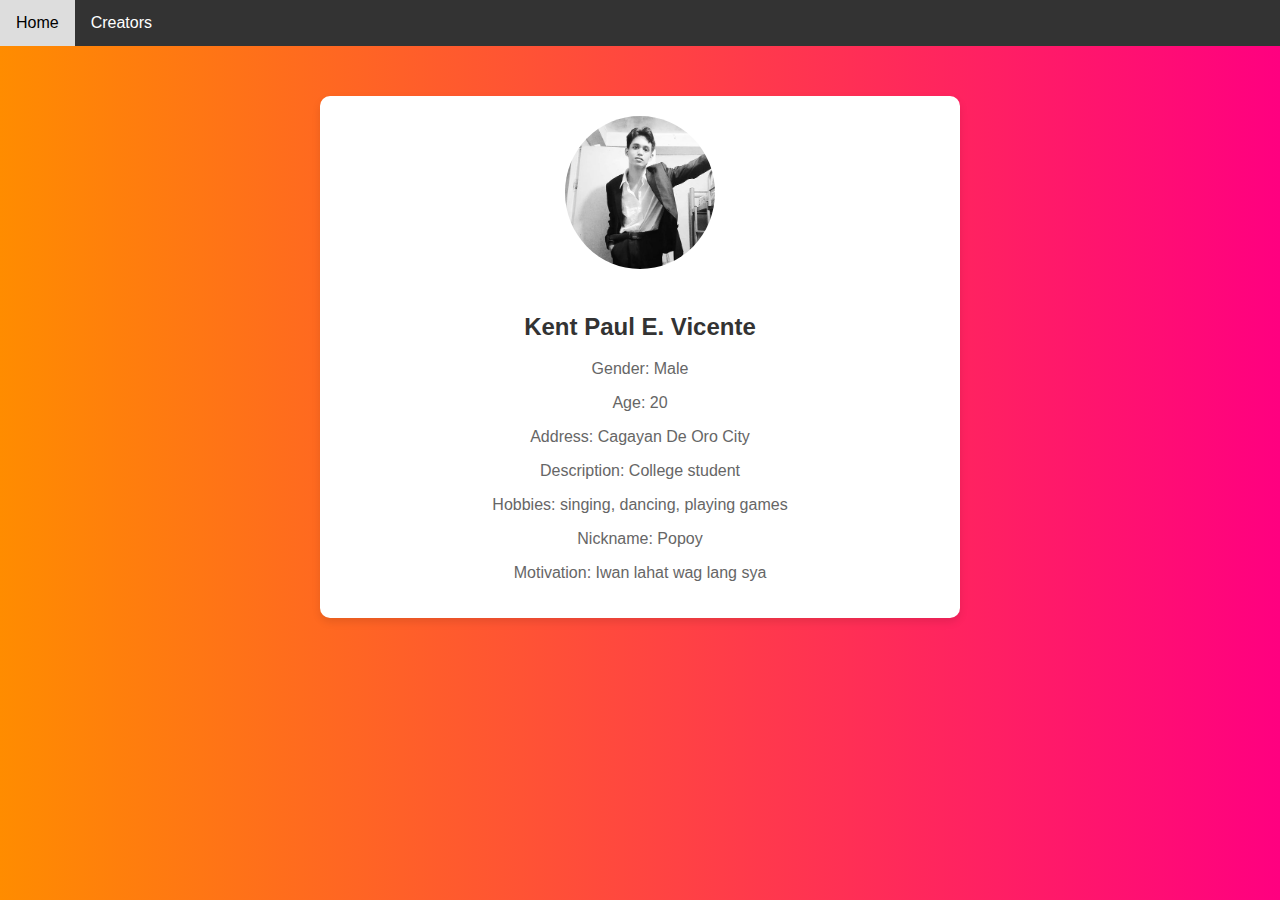
<file: c1.html>
<!DOCTYPE html>
<html lang="en">
    <head>
        <meta charset="UTF-8">
        <meta name="viewport" content="width=device-width, initial-scale=1.0">
        <link rel="stylesheet" type="text/css" href="styles.css">
        <title>Profile Page</title>
    </head>
<body>
    <nav>
        <a href="index.html">Home</a>

        <div class="dropdown">
            <button class="dropbtn">Creators
                <i class="fa fa-caret-down"></i>
            </button>
            <div class="dropdown-content">
                <a href="c1.html">Creator 1</a>
                <a href="c2.html">Creator 2</a>
                <a href="c3.html">Creator 3</a>
                <a href="c4.html">Creator 4</a>
            </div>
        </div>
    </nav>

    <div id="profile">
        <img src="c2.jpg" alt="Profile Picture">
        <h2>Kent Paul E. Vicente </h2>
        <p>Gender: Male</p>
        <p>Age: 20</p>
        <p>Address: Cagayan De Oro City</p>
        <p>Description: College student</p>
        <p>Hobbies: singing, dancing, playing games</p>
        <p>Nickname: Popoy</p>
        <p>Motivation: Iwan lahat wag lang sya</p>
    </div>
</body>
</html>
</file>
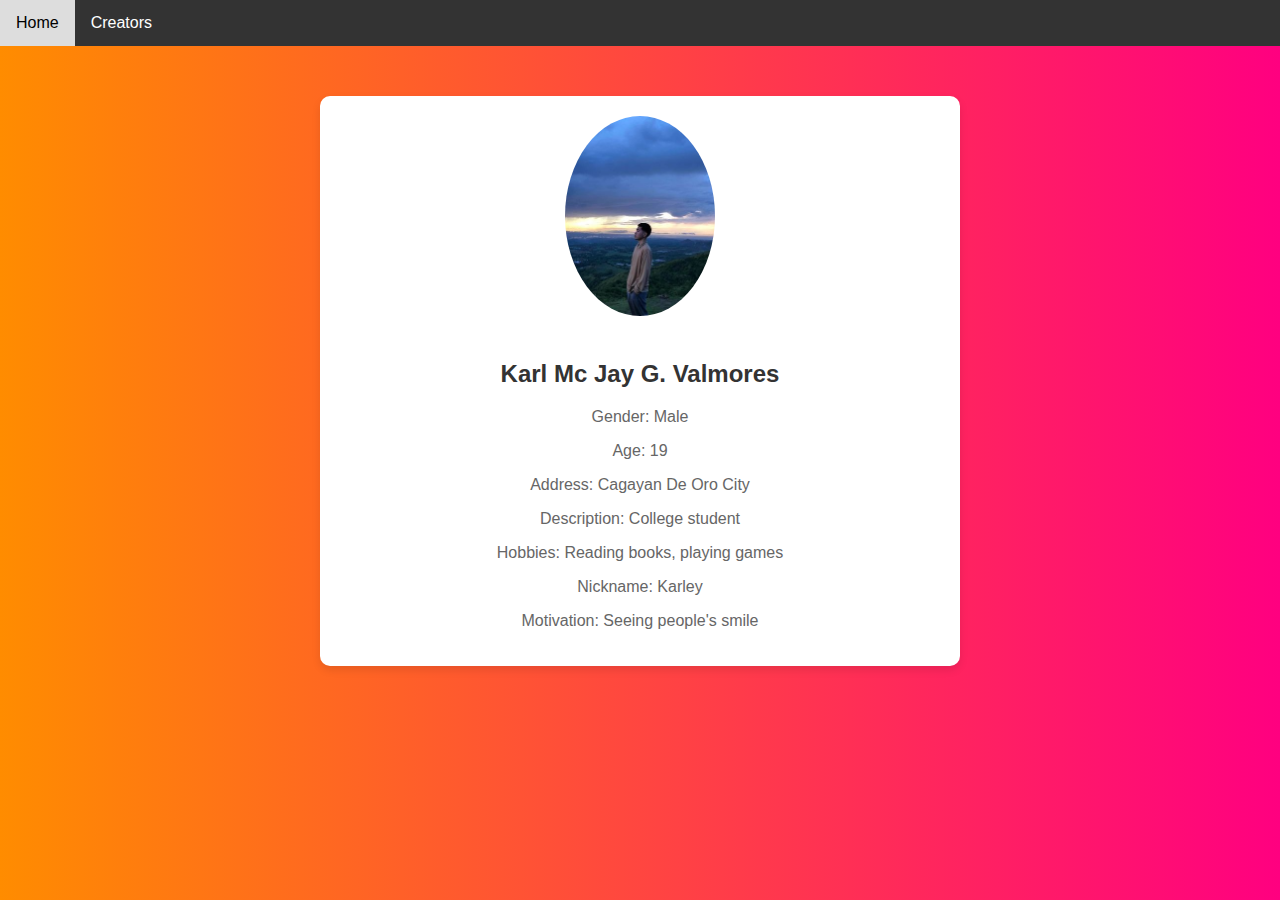
<file: c2.html>
<!DOCTYPE html>
<html lang="en">
<head>
    <meta charset="UTF-8">
    <meta name="viewport" content="width=device-width, initial-scale=1.0">
    <link rel="stylesheet" type="text/css" href="styles.css">
    <title>Profile Page</title>
</head>
<body>
    <nav>
        <a href="index.html">Home</a>
        <div class="dropdown">
            <button class="dropbtn">Creators
                <i class="fa fa-caret-down"></i>
            </button>
            <div class="dropdown-content">
                <a href="c1.html">Creator 1</a>
                <a href="c2.html">Creator 2</a>
                <a href="c3.html">Creator 3</a>
                <a href="c4.html">Creator 4</a>
            </div>
        </div>
    </nav>

    <div id="profile">
        <img src="c1.jpg" alt="Profile Picture">
        <h2>Karl Mc Jay G. Valmores</h2>
        <p>Gender: Male</p>
        <p>Age: 19</p>
        <p>Address: Cagayan De Oro City</p>
        <p>Description: College student</p>
        <p>Hobbies: Reading books, playing games</p>
        <p>Nickname: Karley</p>
        <p>Motivation: Seeing people's smile</p>
    </div>

    <script src="script.js"></script>
</body>
</html>
</file>
<file: styles.css>
body {
    font-family: Arial, sans-serif;
    margin: 0;
    padding: 0;
    overflow: hidden;
    background: linear-gradient(to right, #ff8c00, #ff0080);
    animation: gradientAnimation 1s linear infinite alternate-reverse;
}

@keyframes gradientAnimation {
    from {
        background-position: 0% 0%;
    }
    to {
        background-position: 100% 0%;
    }
}

nav {
    background-color: #333;
    overflow: hidden;
}

nav a {
    float: left;
    display: block;
    color: white;
    text-align: center;
    padding: 14px 16px;
    text-decoration: none;
}

nav a:hover {
    background-color: #ddd;
    color: black;
}

nav .dropdown {
    float: left;
    overflow: hidden;
}

nav .dropdown .dropbtn {
    font-size: 16px;
    border: none;
    outline: none;
    color: white;
    padding: 14px 16px;
    background-color: inherit;
    font-family: inherit;
    margin: 0;
    cursor: pointer;
}

nav .dropdown-content {
    display: none;
    position: absolute;
    background-color: #f9f9f9;
    min-width: 160px;
    box-shadow: 0px 8px 16px 0px rgba(0, 0, 0, 0.2);
    z-index: 1;
}

nav .dropdown-content a {
    float: none;
    color: black;
    padding: 12px 16px;
    text-decoration: none;
    display: block;
    text-align: left;
}

nav .dropdown-content a:hover {
    background-color: #ddd;
}

nav .dropdown:hover .dropdown-content {
    display: block;
}

@media screen and (max-width: 600px) {
    nav a, nav .dropdown {
        float: none;
        display: block;
        text-align: left;
        width: 100%;
        box-sizing: border-box;
    }
    nav .dropdown .dropbtn {
        display: block;
        width: 100%;
        text-align: left;
    }
    nav .dropdown-content {
        position: static;
        display: none;
        width: 100%;
    }
    nav .dropdown:hover .dropdown-content {
        display: block;
    }
}

#gallery {
    width: 50%;
    overflow: hidden;
    margin: auto;
}

.image-container {
    width: 100%;
    height: 300px;
    overflow: hidden;
    position: relative;
}

.image-container img {
    width: 100%;
    height: 100%;
    object-fit: cover;
    transition: transform 1s;
}

.image-container p {
    position: absolute;
    bottom: 10px;
    left: 50%;
    transform: translateX(-50%);
    background: rgba(255, 255, 255, 0.8);
    padding: 5px;
}

#description {
    text-align: center;
    margin-top: 30px;
    background: linear-gradient(to right, #ff8c00, #ff0080);
    padding: 10px;
    color: rgb(0, 0, 0);
}
body {
    font-family: Arial, sans-serif;
    margin: 0;
    padding: 0;
    background: linear-gradient(to bottom, #7f7777, #0e0909); /* Gray gradient background */
    text-align: center;
    overflow: hidden; /* Added to hide background overflow */
    background: linear-gradient(to right, #ff8c00, #ff0080); /* Gradient color background for the whole page */
    animation: gradientAnimation 1s linear infinite alternate-reverse; /* Added animation for gradient */
}

@keyframes gradientAnimation {
    from {
        background-position: 0% 0%;
    }
    to {
        background-position: 100% 0%;
    }
}

nav {
    background-color: #333;
    overflow: hidden;
}

nav a {
    float: left;
    display: block;
    color: white;
    text-align: center;
    padding: 14px 16px;
    text-decoration: none;
}

nav a:hover {
    background-color: #ddd;
    color: black;
}

nav .dropdown {
    float: left;
    overflow: hidden;
}

nav .dropdown .dropbtn {
    font-size: 16px;
    border: none;
    outline: none;
    color: white;
    padding: 14px 16px;
    background-color: inherit;
    font-family: inherit;
    margin: 0;
    cursor: pointer;
}

nav .dropdown-content {
    display: none;
    position: absolute;
    background-color: #f9f9f9;
    min-width: 160px;
    box-shadow: 0px 8px 16px 0px rgba(0, 0, 0, 0.2);
    z-index: 1;
}

nav .dropdown-content a {
    float: none;
    color: black;
    padding: 12px 16px;
    text-decoration: none;
    display: block;
    text-align: left;
}

nav .dropdown-content a:hover {
    background-color: #ddd;
}

nav .dropdown:hover .dropdown-content {
    display: block;
}

/* Responsive navigation bar */
@media screen and (max-width: 600px) {
    nav a, nav .dropdown {
        float: none;
        display: block;
        text-align: left;
        width: 100%;
        box-sizing: border-box;
    }
    nav .dropdown .dropbtn {
        display: block;
        width: 100%;
        text-align: left;
    }
    nav .dropdown-content {
        position: static;
        display: none;
        width: 100%;
    }
    nav .dropdown:hover .dropdown-content {
        display: block;
    }
}

#profile {
    max-width: 600px;
    margin: 50px auto;
    background-color: white;
    padding: 20px;
    border-radius: 10px;
    box-shadow: 0 4px 8px rgba(0, 0, 0, 0.1);
}

#profile img {
    border-radius: 50%;
    max-width: 150px;
    margin-bottom: 20px;
}

h2 {
    color: #333;
}

p {
    color: #666;
}
</file>
